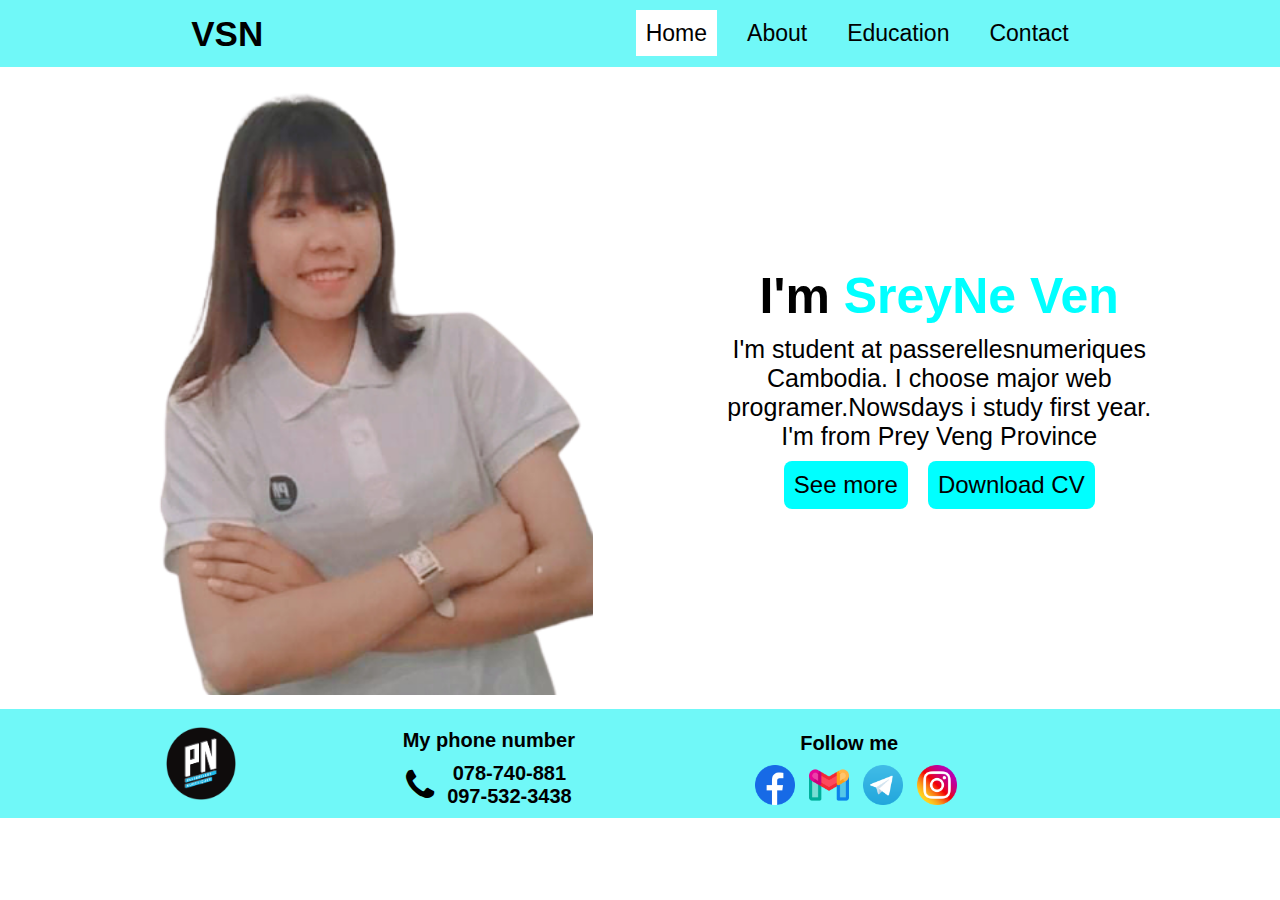
<file: index.html>
<!DOCTYPE html>
<html lang="en">
<head>
    <meta charset="UTF-8">
    <meta http-equiv="X-UA-Compatible" content="IE=edge">
    <meta name="viewport" content="width=device-width, initial-scale=1.0">
    <title>Home page</title>
    <link rel="shortcut icon" href="img/pn-logo.png" type="image/x-icon">
    <link rel="stylesheet" href="css/main.css">
    <link rel="stylesheet" href="https://cdnjs.cloudflare.com/ajax/libs/font-awesome/4.7.0/css/font-awesome.min.css">
</head>
<body>
   <div class="navbar">
       <div class="logo">VSN</div>
        <ul class="menu-item">
            <li><a class="active" href="index.html">Home</a></li>
            <li><a href="page/about.html">About</a></li>
            <li><a href="page/education.html">Education</a></li>
            <li><a href="page/contact.html">Contact</a></li>
        </ul>
   </div>
   <div class="container">
       <div class="banner">
            <img src="img/home.png" width="100%">
        </div>
        <div class="text">
           <h1>I'm <span>SreyNe Ven</span></h1>
           <p>I'm student at passerellesnumeriques Cambodia.
               I choose major web programer.Nowsdays i study first year.
               I'm from Prey Veng Province
            </p>
            <div class="btn-group">
                <button class="btnhome">See more</button>
                <button class="btnhome">Download CV</button>
            </div>
       </div>
   </div>
   <div class="footer footer-home">
       <img class="pn" src="img/pn-logo.png" alt="not found">
       <div>
           <h2>My phone number</h2>
           <div class="i-num">
                <i class="fa fa-phone fa-2x"></i>
                <div class="p">
                    <p>078-740-881</p>
                    <p>097-532-3438</p>
                </div>
            </div>
       </div>
       <div>
        <h2>Follow me</h2>
        <ul class="socail">
            <a href="https://m.facebook.com/profile.php?id=100030322454092"><li><img src="img/facebook.png" alt="notfound"></li>
            <a href="https://meet.google.com/azb-uumu-ggm?pli=1&authuser=0"><li><img src="img/email.png" alt="notfound"></li>
            <a href="https://meet.google.com/azb-uumu-ggm?pli=1&authuser=0"><li><img src="img/telegram.png"alt = "notfound"></li>
            <a href="https://meet.google.com/azb-uumu-ggm?pli=1&authuser=0"><li><img src="img/instagram.png" alt="notfound"></li>
        </ul>
    </div>
   </div>
</body>
</html>
</file>
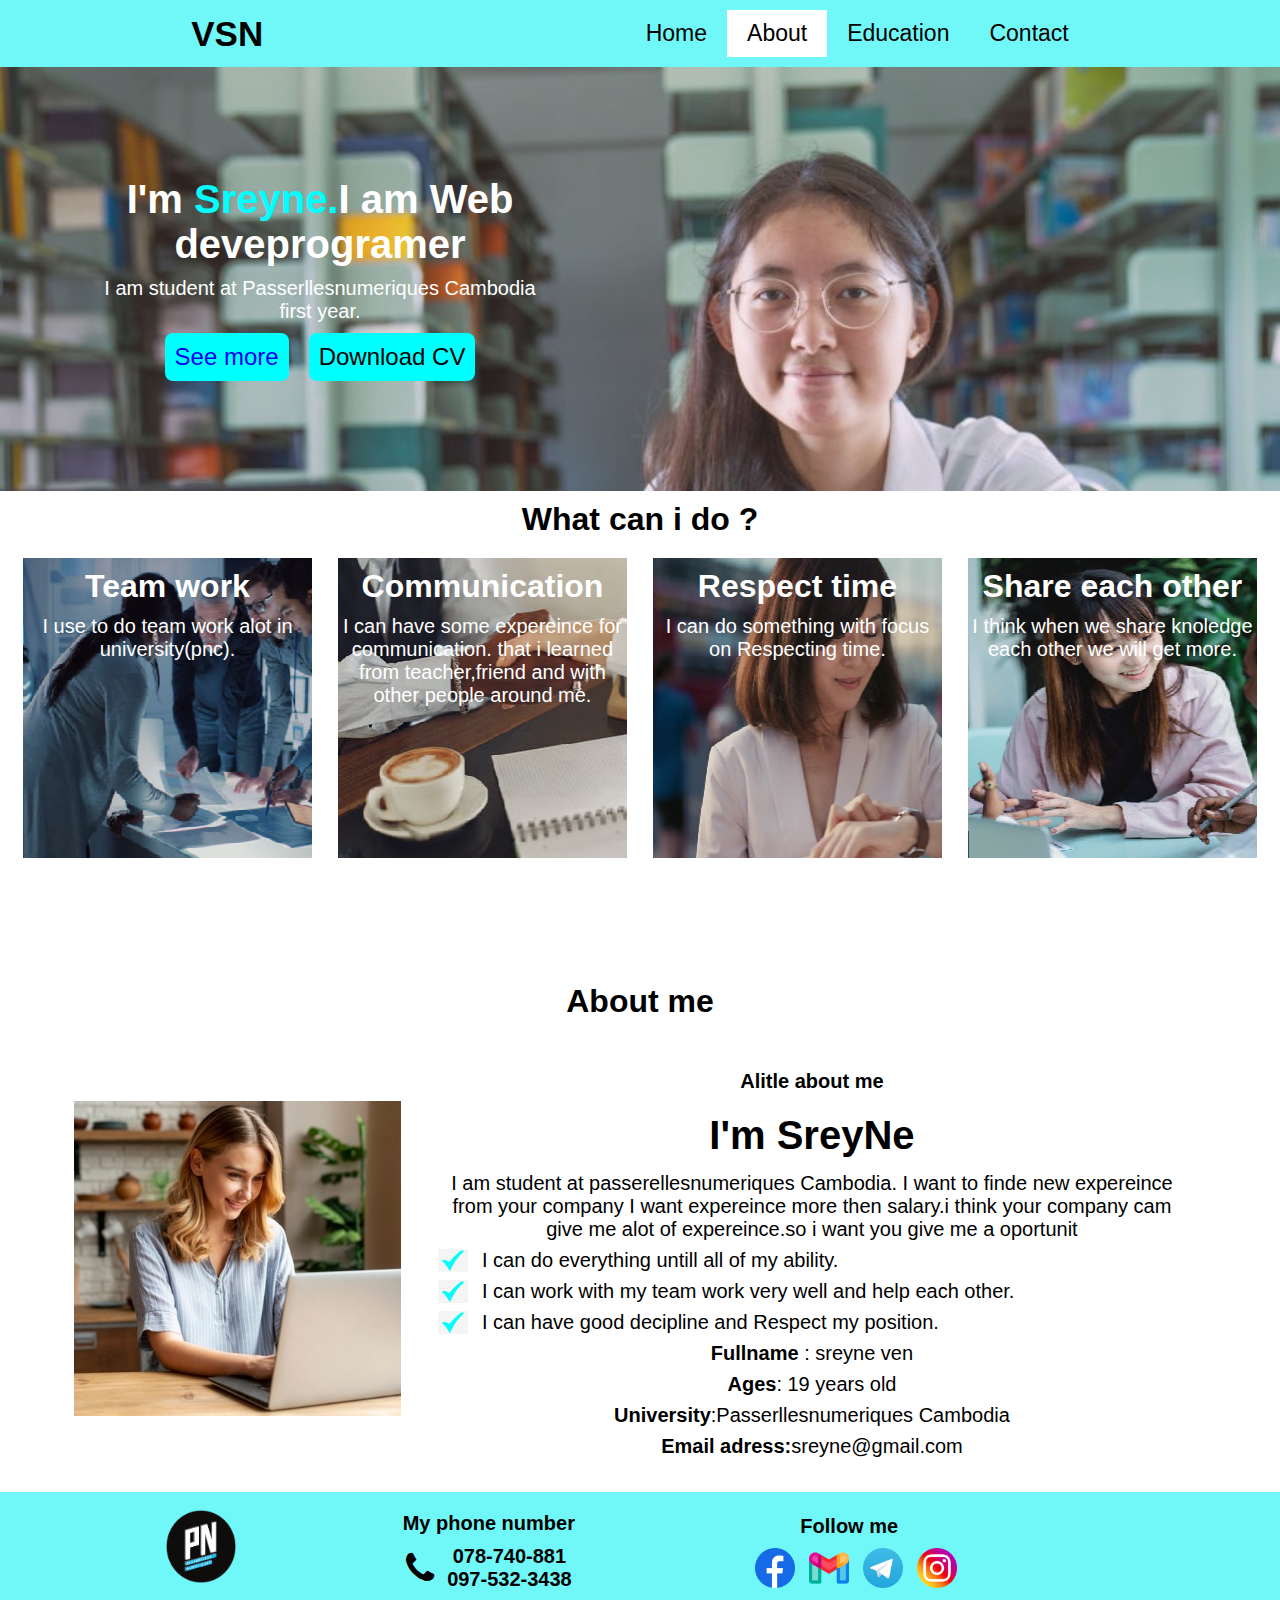
<file: page/about.html>
<!DOCTYPE html>
<html lang="en">
<head>
    <meta charset="UTF-8">
    <meta http-equiv="X-UA-Compatible" content="IE=edge">
    <meta name="viewport" content="width=device-width, initial-scale=1.0">
    <title>About page</title>
    <link rel="stylesheet" href="../css/main.css">
    <link rel="stylesheet" href="https://cdnjs.cloudflare.com/ajax/libs/font-awesome/4.7.0/css/font-awesome.min.css">
</head>
<body>
    <div class="navbar">
        <div class="logo">VSN</div>
        <nav>
            <ul class="menu-item">
                <li ><a href="../index.html">Home</a></li>
                <li class="active"><a href="about.html">About</a></li>
                <li><a href="education.html">Education</a></li>
                <li><a href="contact.html">Contact</a></li>
            </ul>
        </nav>
    </div>
    <div class="main">
        <div class="text color-white">
            <h1>I'm <span>Sreyne.</span>I am Web deveprogramer</h1>
            <p>I am student at Passerllesnumeriques Cambodia first year.</p>
            <div class="btn-group">
                <button class="btnhome"><a href="#aboutme">See more</a></button>
                <button class="btnhome">Download CV</button>
            </div>
        </div>
    </div>
    <div class="content">
        <h1>What can i do ?</h1>
        <div class="all-card">
            <div class="card card1">
                <h1>Team work</h1>
                <p>I use to do team work alot in university(pnc).</p>
            </div>
            <div class="card card2 ml">
                <h1>Communication</h1>
                <p>I can have some expereince for communication.
                    that i learned from teacher,friend and with other people around me.
                </p>
            </div><div class="card card3 ml">
                <h1>Respect time</h1>
                <p>I can do something with focus on Respecting time.</p>
            </div>
            <div class="card card4 ml">
                <h1>Share each other</h1>
                <p>I think when we share knoledge each other we will get more.</p>
            </div>
        </div>
    </div>
    <h1 id="aboutme">About me</h1>
    <div class="content content2 all-card">
        <div>
            <img src="../img/position.jpg" alt="not found" width="95%">
        </div>
        <div class="information">
            <h2>Alitle about me</h2>
            <h1>I'm SreyNe</h1>
            <p>I am student at passerellesnumeriques Cambodia.
                I want to finde new expereince from your company
                I want expereince more then salary.i think your company
                cam give me alot of expereince.so i want you give me a oportunit
            </p>
            <div class="correct">
                <img src="../img/correct sign.png" alt="not found" width="30px">
                <p>I can do everything untill all of my ability.</p>
            </div>
            <div class="correct">
                <img src="../img/correct sign.png" alt="not found" width="30px">
                <p>I can work with my team work very well and help each other.</p>
            </div>
            <div class="correct">
                <img src="../img/correct sign.png" alt="not found" width="30px">
                <p>I can have good decipline and Respect my position.</p>
            </div>
            <div class="cv">
                <p><b>Fullname</b> : sreyne ven</p>
                <p><b>Ages</b>:  19 years old</p>
                <p><b>University</b>:Passerllesnumeriques Cambodia</p>
                <p><b>Email adress:</b>sreyne@gmail.com</p>
            </div>
        </div>
    </div>
    <div class="footer">
        <img class="pn" src="../img/pn-logo.png" alt="not found">
        <div>
            <h2>My phone number</h2>
            <div class="i-num">
                 <i class="fa fa-phone fa-2x"></i>
                 <div class="p">
                     <p>078-740-881</p>
                     <p>097-532-3438</p>
                 </div>
             </div>
        </div>
        <div>
         <h2>Follow me</h2>
         <ul class="socail">
             <a href="https://m.facebook.com/profile.php?id=100030322454092"><li><img src="../img/facebook.png" alt="notfound"></li>
             <a href="https://meet.google.com/azb-uumu-ggm?pli=1&authuser=0"><li><img src="../img/email.png" alt="notfound"></li>
             <a href="https://meet.google.com/azb-uumu-ggm?pli=1&authuser=0"><li><img src="../img/telegram.png" alt = "notfound"></li>
             <a href="https://meet.google.com/azb-uumu-ggm?pli=1&authuser=0"><li><img src="../img/instagram.png" alt="notfound"></li>
         </ul>
     </div>
    </div>
</body>
</html>
</file>
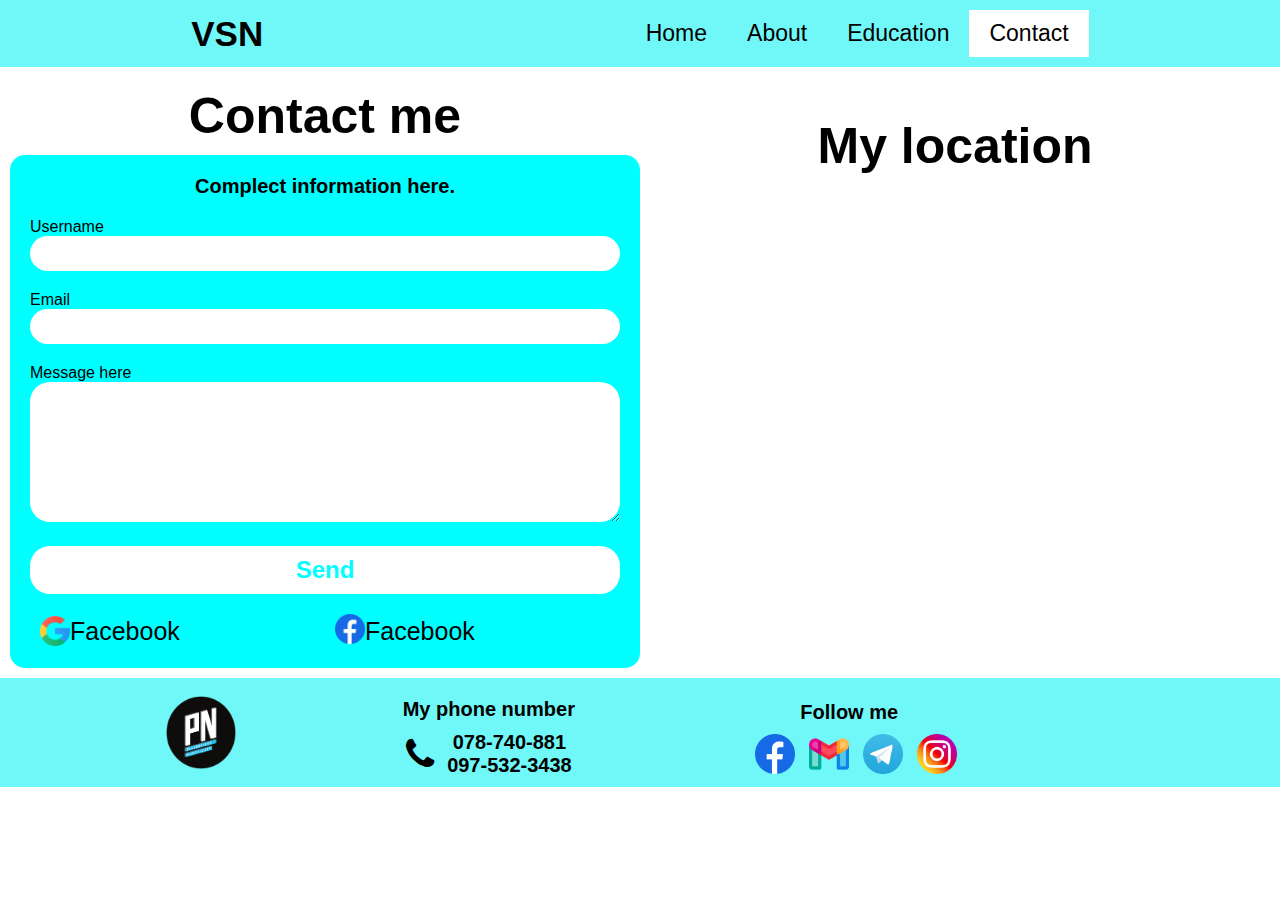
<file: page/contact.html>
<!DOCTYPE html>
<html lang="en">
<head>
    <meta charset="UTF-8">
    <meta http-equiv="X-UA-Compatible" content="IE=edge">
    <meta name="viewport" content="width=device-width, initial-scale=1.0">
    <title>Contact page</title>
    <link rel="stylesheet" href="../css/main.css">
    <link rel="stylesheet" href="https://cdnjs.cloudflare.com/ajax/libs/font-awesome/4.7.0/css/font-awesome.min.css">
</head>
<body>
    <div class="navbar">
        <div class="logo">VSN</div>
        <nav>
            <ul class="menu-item">
                <li ><a href="../index.html">Home</a></li>
                <li ><a href="about.html">About</a></li>
                <li ><a href="education.html">Education</a></li>
                <li class="active"><a href="contact.html">Contact</a></li>
            </ul>
        </nav>
    </div>
    <div class="container">
        <div class="form-container">
            <h1>Contact me</h1>
            <form action="">
                <h2>Complect information here.</h2>
                <div class="form-group ">
                    <div class="form-group padding">
                        <label>Username</label>
                        <input type="text" class="form-control">
                    </div>
                </div>
                <div class="form-group">
                    <label>Email</label>
                    <input type="email" class="form-control">
                </div>
                <div class="form-group">
                    <label>Message here</label>
                    <textarea cols="30" rows="8" class="form-control"></textarea>
                </div>
                <div class="form-group">
                    <button class="form-control btn-send">Send</button>
                </div>
                <div class="form-group icon-2 socail">
                    <div class="form-group ml-2 padding">
                        <img src="../img/google.png" alt="" width="30px">
                        <p>Facebook</p>
                    </div>
                    <div class="form-group ml-2 padding">
                        <a href="https://m.facebook.com/profile.php?id=100030322454092"><img src="../img/facebook.png" alt="" width="30px"></a>
                        <p>Facebook</p>
                    </div>
                </div>
            </form>
        </div>
        <div class="map">
            <h1>My location</h1>
            <iframe src="https://www.google.com/maps/embed?pb=!1m18!1m12!1m3!1d3909.013908283855!2d104.88089491475614!3d11.55085979179889!2m3!1f0!2f0!3f0!3m2!1i1024!2i768!4f13.1!3m3!1m2!1s0x310951add5e2cd81%3A0x171e0b69c7c6f7ba!2sPasserelles%20Num%C3%A9riques%20Cambodia%20(PNC)!5e0!3m2!1sen!2skh!4v1636853327644!5m2!1sen!2skh" width="600" height="450" style="border:0;" allowfullscreen="" loading="lazy"></iframe>
        </div>
    </div>
    <div class="footer">
        <img class="pn" src="../img/pn-logo.png" alt="not found">
        <div>
            <h2>My phone number</h2>
            <div class="i-num">
                 <i class="fa fa-phone fa-2x"></i>
                 <div class="p">
                     <p>078-740-881</p>
                     <p>097-532-3438</p>
                 </div>
             </div>
        </div>
        <div>
         <h2>Follow me</h2>
         <ul class="socail">
             <a href="https://m.facebook.com/profile.php?id=100030322454092"><li><img src="../img/facebook.png" alt="notfound"></li>
             <a href="https://meet.google.com/azb-uumu-ggm?pli=1&authuser=0"><li><img src="../img/email.png" alt="notfound"></li>
             <a href="https://meet.google.com/azb-uumu-ggm?pli=1&authuser=0"><li><img src="../img/telegram.png" alt = "notfound"></li>
             <a href="https://meet.google.com/azb-uumu-ggm?pli=1&authuser=0"><li><img src="../img/instagram.png" alt="notfound"></li>
         </ul>
     </div>
    </div>
</file>
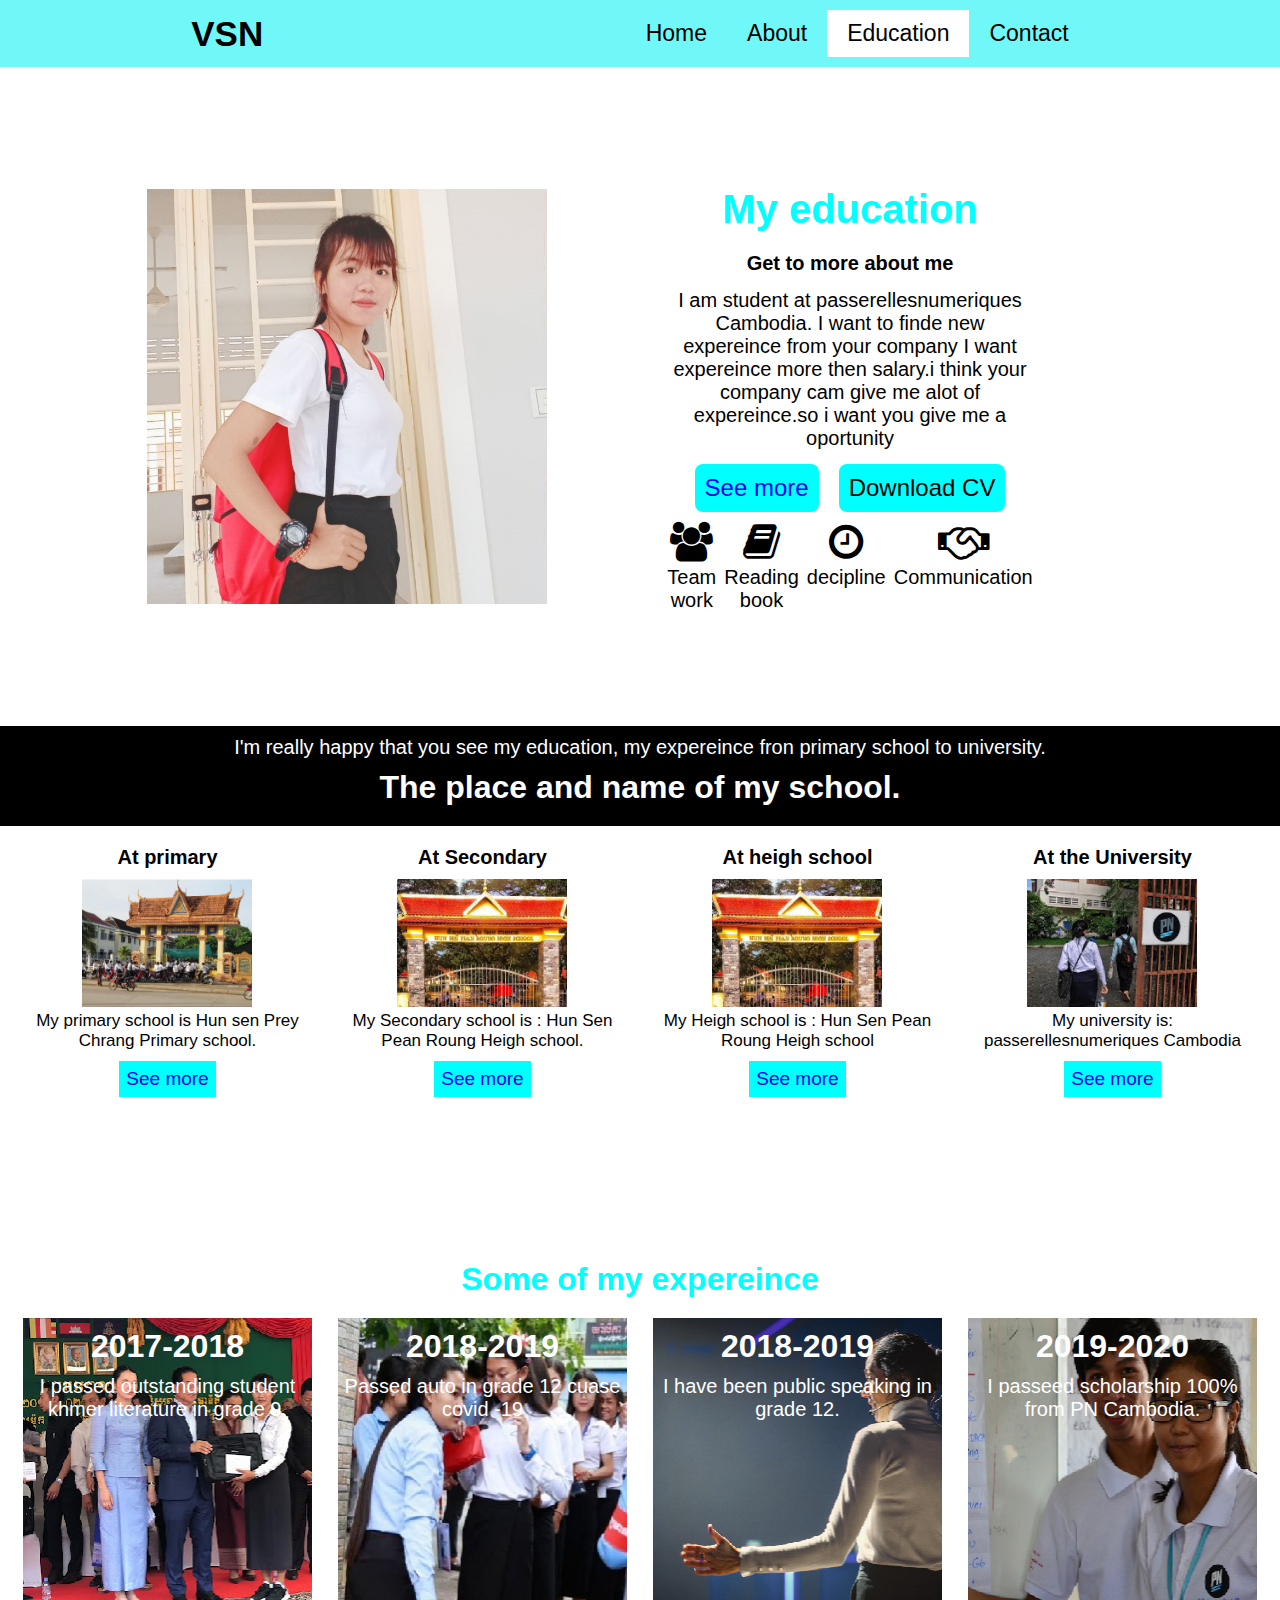
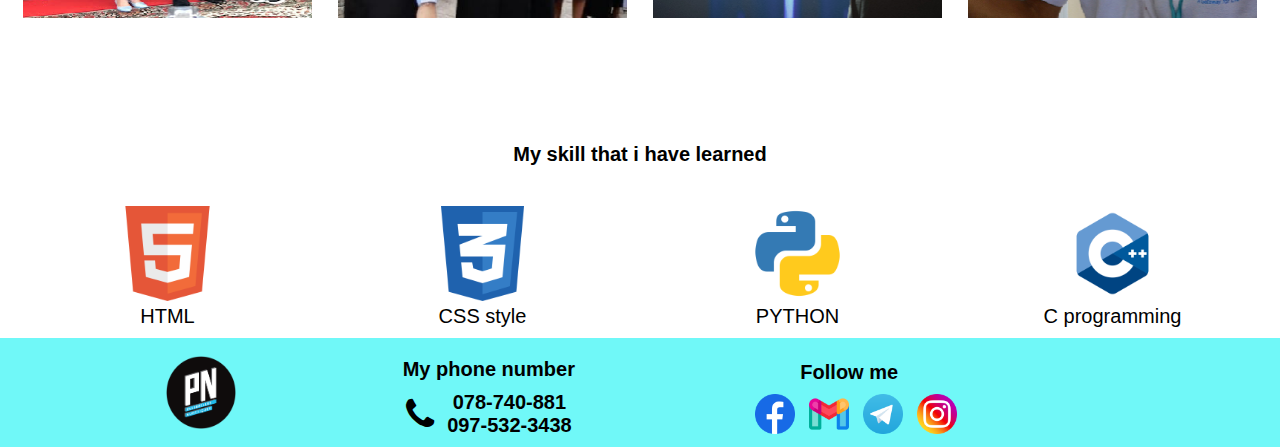
<file: page/education.html>
<!DOCTYPE html>
<html lang="en">
<head>
    <meta charset="UTF-8">
    <meta http-equiv="X-UA-Compatible" content="IE=edge">
    <meta name="viewport" content="width=device-width, initial-scale=1.0">
    <title>About page</title>
    <link rel="stylesheet" href="https://cdnjs.cloudflare.com/ajax/libs/font-awesome/4.7.0/css/font-awesome.min.css">
    <link rel="stylesheet" href="../css/main.css">
</head>
<body>
    <div class="navbar">
        <div class="logo">VSN</div>
        <nav>
            <ul class="menu-item">
                <li ><a href="../index.html">Home</a></li>
                <li ><a href="about.html">About</a></li>
                <li class="active"><a href="education.html">Education</a></li>
                <li><a href="contact.html">Contact</a></li>
            </ul>
        </nav>
    </div>
    <div class="content2 all-card">
        <img src="../img/heigh school.jpg" alt="not found" width="400px">
        <div class="text">
            <h1><span>My education</span></h1>
            <h2>Get to more about me</h1>
            <p>I am student at passerellesnumeriques Cambodia.
                I want to finde new expereince from your company
                I want expereince more then salary.i think your company
                cam give me alot of expereince.so i want you give me a oportunity
            </p>
            <div class="btn-group">
                <button class="btnhome"><a href="#more">See more</a></button>
                <button class="btnhome">Download CV</button>
            </div>
            <div class="icon">
                <div class="icons-group">
                    <i class="fa fa-users fa-2x"></i>
                    <p>Team work</p>
                </div>
                <div class="icons-group">
                    <i class="fa fa-book fa-2x"></i>
                    <p>Reading book</p>
                </div>
                <div class="icons-group">
                    <i class="fa fa-clock-o fa-2x"></i>
                    <p>decipline</p>
                </div>
                <div class="icons-group">
                    <i class="fa fa-handshake-o fa-2x"></i>
                    <p>Communication</p>
                </div>
            </div>
        </div>
    </div>
    <div class="content content3" >
        <p>I'm really happy that you see my education, my expereince fron primary school to university.</p>
        <h1>The place and name of my school.</h1>
    </div>
    <div class="content4">
        <div class="all-card" >
            <div class="card card-2 ml">
            <h2>At primary</h2>
            <img src="../img/Primary.png" alt="" width="170px">
            <p>My primary school is Hun sen Prey Chrang Primary school.</p>
            <button><a href="https://vymaps.com/KH/Hun-Sen-pean-roung-high-school-174065283289293/">See more</a></button>
            </div>
            <div class="card card-2 ml">
                <h2>At Secondary</h2>
                <img src="../img/high school.png" alt="" width="170px">
                <p>My Secondary school is : Hun Sen Pean Roung Heigh school.</p>
                <button><a href="https://vymaps.com/KH/Hun-Sen-pean-roung-high-school-174065283289293/">See more</a></button>
            </div>
            <div class="card card-2 ml">
                <h2>At heigh school</h2>
                <img src="../img/high school.png" alt="" width="170px">
                <p>My Heigh school is :  Hun Sen Pean Roung Heigh school </p>
                <button><a href="https://vymaps.com/KH/Hun-Sen-pean-roung-high-school-174065283289293/">See more</a></button>
            </div>
            <div class="card card-2 ml">
                <h2>At  the University</h2>
                <img src="../img/University.png" alt="" width="170px">
                <p>My university is: passerellesnumeriques Cambodia</p>
                <button><a href="https://www.passerellesnumeriques.org/en/our-actions/cambodia/">See more</a></button>
            </div>
        </div>
        <h1 id="more"><span>Some of my expereince</span></h1>
        <div class="all-card ">
            <div class=" card card1 c1">
                <h1>2017-2018</h1>
                <p>I passed outstanding student khmer literature in grade 9.</p>
            </div>
            <div class="card card2 c2 ml">
                <h1>2018-2019</h1>
                <p>Passed auto in grade 12 cuase covid -19
                </p>
            </div><div class="card card3 c3 ml">
                <h1>2018-2019</h1>
                <p>I have been public speaking in grade 12.</p>
            </div>
            <div class="card card4  c4 space ml">
                <h1>2019-2020</h1>
                <p>I passeed scholarship 100% from PN Cambodia.</p>
            </div>
        </div>
    </div>
    <h2>My skill that i have learned</h2>
    <div class="content content4">
        <div class="all-card row2" >
            <div class="card-skill">
            <img src="../img/html.png" class="skill-img">
            <p>HTML</p>
        </div>
            <div class=" card-skill">
                <img src="../img/css.png" class="skill-img">
                <p>CSS style</p>
            </div>
            <div class=" card-skill">
                <img src="../img/python.png" class="skill-img">
                <p>PYTHON</p>
            </div>
            <div class="card-skill">
                <img src="../img/c.png" class="skill-img">
                <p>C programming</p>
            </div>
        </div>
    <div class="footer">
        <img class="pn" src="../img/pn-logo.png" alt="not found">
        <div>
            <h2>My phone number</h2>
            <div class="i-num">
                 <i class="fa fa-phone fa-2x"></i>
                 <div>
                     <p>078-740-881</p>
                     <p>097-532-3438</p>
                 </div>
             </div>
        </div>
        <div>
         <h2>Follow me</h2>
         <ul class="socail">
             <a href="https://m.facebook.com/profile.php?id=100030322454092"><li><img src="../img/facebook.png" alt="notfound"></li>
             <a href="https://meet.google.com/azb-uumu-ggm?pli=1&authuser=0"><li><img src="../img/email.png" alt="notfound"></li>
             <a href="https://meet.google.com/azb-uumu-ggm?pli=1&authuser=0"><li><img src="../img/telegram.png" alt = "notfound"></li>
             <a href="https://meet.google.com/azb-uumu-ggm?pli=1&authuser=0"><li><img src="../img/instagram.png" alt="notfound"></li>
         </ul>
     </div>
    </div>
</file>
<file: css/main.css>
@import url('https://fonts.googleapis.com/css2?family=Vollkorn&family=Zen+Antique+Soft&display=swap');
*{
    margin: 0;
    padding: 0;
    font-family: sans-serif;
    box-sizing: border-box;
    list-style: none;
    text-decoration: none;
}
.navbar{
    padding: 10px;
    display: flex;
    justify-content: space-around;
    align-items: center;
    background: rgb(112, 248, 248);
}
.logo{
    font-size: 35px;
    font-weight: bold;
}
ul{
    display: flex;
    align-items: center;
    list-style: none;
}
.navbar ul li {
    padding: 10px;
}
.navbar ul li a {
    text-decoration: none;
    font-size: 23px;
    color: #000;
    padding: 10px;
}
.navbar ul li:hover{
    text-decoration: underline;
    color: cyan;
    background: #ffffff;
}
.active{
    background-color: #fff;
}

.container{
    display: flex;
    justify-content: space-evenly;
    align-items: center;
}
.container h1{
    font-size: 50px;
}
span{
    color:cyan ;
}
.container p{
    font-size:25px;
}
.btnhome{
    padding: 10px;
    font-size: 24px;
    background: cyan;
    border: none;
    margin: 10px;
    cursor: pointer;
    border-radius: 8px;
}
.btn-group{
    display: flex;
}
.footer{
    display: flex;
    justify-content: space-evenly;
    background: rgb(112, 248, 248);
    align-items: center;
    padding: 10px;
}

.footer .pn{
    width: 70px;
    height: 73px;
}
.footer .i-num{
    display: flex;
    justify-content: space-evenly;
    font-size: 18px;
    font-weight: bold;
    align-items: center;
}
.socail{
    display: flex;
    justify-content: center;
    border-radius: 50%;
}
h2{
    padding: 10px;
    text-align: center;
    font-size: 20px;
}
.socail li{
    list-style: none;
    width: 40px;
    height: 40px;
    display: flex;
    justify-content: center;
    margin-left: 14px;
}
.socail img:hover{
    color: rgb(82, 255, 246);
    cursor: pointer;
}
/* About page */
.main{
    background-repeat: no-repeat;
    background-size: cover;
    background-image: url(../img/studenta.jpg);
}
.container {
    width: 100%;
}
.banner {
    width: 45%;
}
.text{
    width: 50%;
    display: flex;
    flex-direction: column;
    justify-content: center;
    align-items: center;
    padding:100px;
    font-size: 20px;
    color: rgb(0, 0, 0);
}
.color-white {
    color: #fff;
}
h1{
    text-align: center;
    padding: 10px;
}
p{
    text-align: center;
}
.all-card{
    width: 100%;
    padding: 10px;
    display: flex;
    justify-content: center;
}
.information {
    width: 90%;
}
.all-card .card{
    width: 23%;
    margin: auto;
    height: 45vh;
    background-repeat: no-repeat;
    color: #fff;
}
.icon {
    display: flex;
}
.icons-group {
    text-align: center;
}
.card1{
    background-image: url(../img/Team.png);
}
.card2{
    background-image: url(../img/Communication.png);
}
.card3{
    background-image: url(../img/Rtime.png);
}
.card4{
    background-image: url(../img/Share.png);
}

/* card ed */
.c1{
    background-image: url(../img/grade9.png);
}
.c2{
    background-image: url(../img/grade12.png);
}
.c3{
    background-image: url(../img/public\ speak.png);
}
.c4{
    background-image: url(../img/Passerell.png);
}
.content2{
    width: 90%; 
    display: flex;
    margin: auto;
    font-size: 20px;
    align-items: center;
    
}
.content2 img{
    margin-right: 20px;
}
.content2 p{
    padding: 4px;
}
.content2 .correct{
    display: flex;
    align-items: center;
}
.content2 .correct img{
    margin-right: 10px;
}
/* education */
.information {
    padding: 20px;
}
.information .icon{
    display: flex;
    justify-content: center;
    color: cyan;
    font-size: 30px;
}
.information .icon p{
    color: #000;
    font-size: 20px;
}
.content3 {
    text-align: center;
    background: #000;
    color: #fff;
    padding: 10px;
}
.content4{
    text-align: center;
}
p{
    font-size: 20px;
}
.content4 .card-school {
    color: #000;
}
h2{
    padding: 10px;
    color: black;
}
.content4 .card-school .card{
    margin-top: -40px;
    background: cyan;
    height: 49vh;
}
.content4 button{
    margin: 10px;
    background: #fff;
    font-size: 19px;
}
.content4 .card-skill{
    margin-top: 20px;
    color: black;
}
.row2 {
    display: grid;
    grid-template-columns: repeat(4,1fr);
}
.skill-img {
    width: 30%;
}
.content6{
    display: flex;
    background: cyan;
    width: 800px;
    margin: auto;
    padding: 20px;
    border-radius: 30px;
    justify-content: space-evenly;
}
.content6 input{
    width: 300px;
    padding: 10px;
    border: none;
    border-radius: 30px;
    outline: none;
}
.content6 textarea{
    width: 315px;
    border: none;
    outline: none;
    resize: none;
    height: 10vh;
}
.content6 button{
    background: #fff;
    width: 315px;
    padding: 5px;
    font-size: 22px;
}
.content6 p{
    font-size: 19px;
}
.content6 .button{
    width: 300px;
    display: flex;
}
.content6 .button button{
    display: flex;
    align-items: center;
}
.content5 .ml{
    margin-left: 10px;
}
.card-2 p{
    color: #000;
    font-size: 17px;
}
.card-2 button {
    padding: 7px;
    border: none;
    background-color: cyan;
}
.container {
    display: flex;
    align-items: center;
    justify-content: space-around;
    padding: 10px;
}
.form-container {
    width: 50%;
}
.form-group {
    width: 100%;
    padding: 10px;
}
.form-control {
    width: 100%;
    padding: 10px;
    outline: none;
    border: none;
    border-radius: 20px;
}
icon-2 {
    display: flex;
}
.padding{
    padding: 0;
}
.ml-2 {
    display: flex;
    align-items: center;
    margin-left: 10px;
}
form {
    background-color: cyan;
    padding: 10px;
    border-radius: 15px;
}
.btn-send{
    background-color: #fff;
    color: cyan;
    font-weight: bold;
    font-size: 24px;
}
.form-container,.map {
    width: 50%;
}
iframe {
    width: 100%;
}
/* ipad------------------------------------------------------------------------------------------------------------------------------ */
@media screen and (max-width:1024px){
    .container {
        width: 100%;
        display: flex;
        flex-direction: column;
        align-items: center;
        justify-content: center;
    }
    
    .banner,.text {
        width: 100%;
    }
    .text p {
        text-align: left;
    }
    p {
        font-size: 16px;
    }
    h1 {
        font-size: 28px;
    }
    h2 {
        font-size: 22px;
    }
    .btn-group {
        display: flex;
        flex-direction: column;
    }
    .content2 {
        display: flex;
        flex-direction: column;
    }
    .content2,.card,.text {
        width: 100%;
        padding: 10px;
    }
    .card-school {
        display: grid;
        grid-template-columns: repeat (2,1fr);
    }
    .container,.form-container,.map {
        width: 100%;
        padding: 10px;
    }
    icon-2 {
        display: flex;
        flex-direction: column;
    }
    .ml-2{
        margin-left: 0;
    }
}

/* phone............................................................................................................................*/
@media screen and (max-width:615px){
    body{
        font-size: 16px;
    }
    .logo{
        display: none;
    }
    .menu-item {
        display: flex;
        flex-direction: column;
        align-items: center;
    }
    .container {
        display: flex;
        flex-direction: column;
        align-items: center;
        justify-content: center;
    }
    .banner{
        text-align: center;
        width: 100%;
    }
    
    .text{
        padding: 30px;
        margin: auto;
        width: 100%;
    }

    .skill-img {
        width: 30%;
    }
    
    .footer{
        width: 100%;
        display: flex;
        flex-direction: column;
    }
    .btn{
        display: flex;
        justify-content: center;
    }
    .btn button{
        width: 100%;
    }
    p{
        font-size: 17x;
        text-align: center;
    }
    .all-card{
        padding: 10px;
        display: flex;
        width: 100%;
        flex-direction: column;
    }
    .all-card .card{
        width: 90%;
        margin: auto;
        padding: 10px;
    }
    .all-card .ml{
        margin-top: 20px;
    }
    a:hover{
        background: none;
    }
    .cv {
        width: 100%;
    }
    .cv p {
        width: 100%;
        text-align: left;
        flex-wrap: wrap;
    }
    .row2 {
        display: grid;
        grid-template-columns: repeat(2,1fr);
    }
    .skill-img {
        width: 30%;
    }
}
</file>
